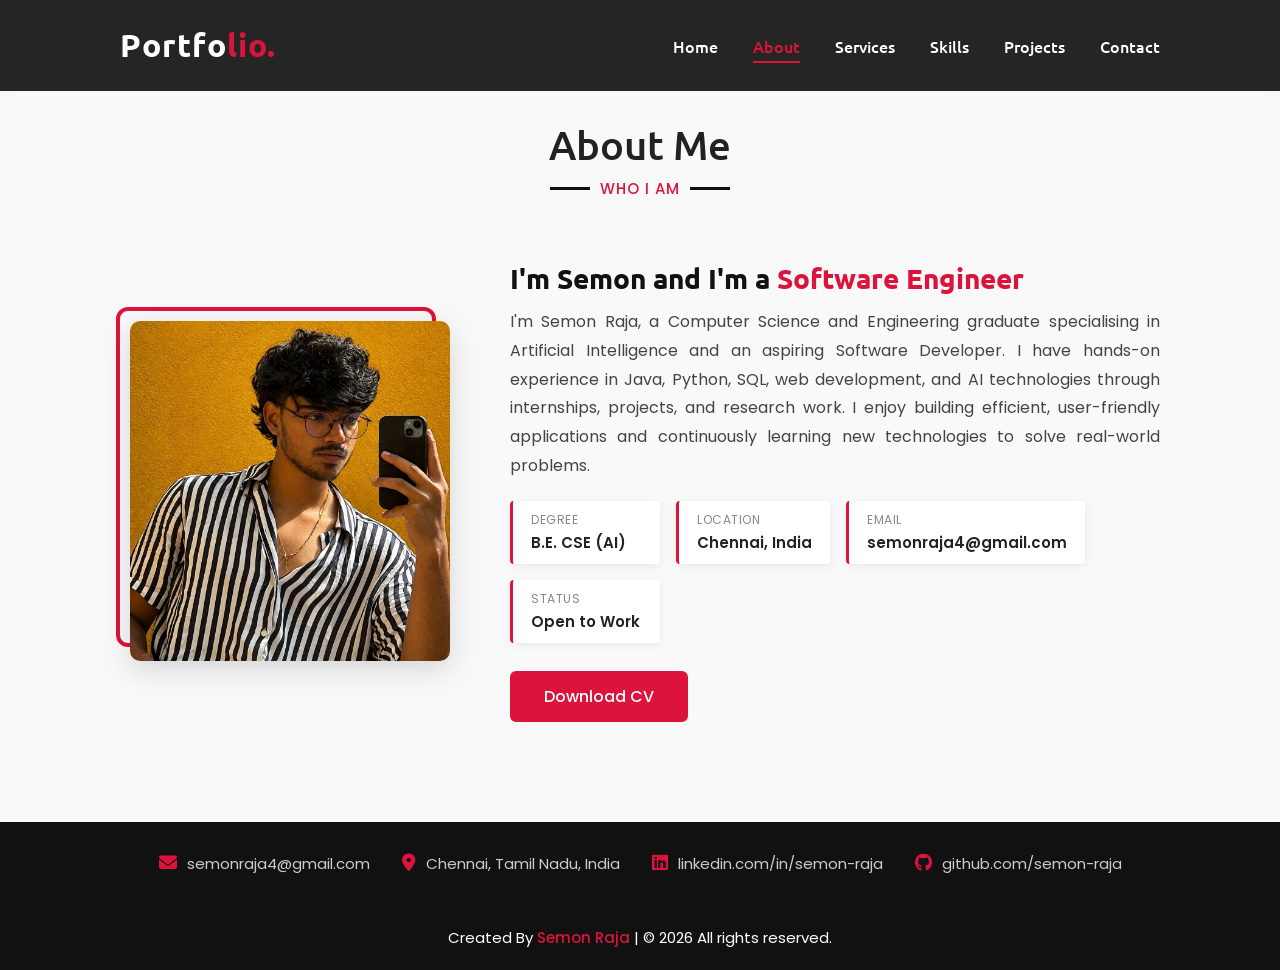
<file: about.html>
<!DOCTYPE html>
<html lang="en">
<head>
    <meta charset="UTF-8">
    <meta name="viewport" content="width=device-width, initial-scale=1.0">
    <title>About Me | Semon Raja</title>
    <link rel="stylesheet" href="style.css">
    <link rel="stylesheet" href="https://cdnjs.cloudflare.com/ajax/libs/font-awesome/6.7.2/css/all.min.css">
</head>
<body>

<!-- ===== NAVBAR ===== -->
<nav class="navbar sticky" id="navbar">
    <div class="max-width">
        <div class="logo"><a href="index.html">Portfo<span>lio.</span></a></div>
        <ul class="menu">
            <li><a href="index.html">Home</a></li>
            <li><a class="active" href="about.html">About</a></li>
            <li><a href="services.html">Services</a></li>
            <li><a href="skills.html">Skills</a></li>
            <li><a href="projects.html">Projects</a></li>
            <li><a href="contact.html">Contact</a></li>
        </ul>
        <div class="menu-btn"><i class="fas fa-bars"></i></div>
    </div>
</nav>

<!-- ===== ABOUT ===== -->
<section class="about" id="about">
    <div class="max-width">
        <h2 class="title">About Me</h2>
        <div class="about-content">
            <div class="column left">
                <div class="about-img-wrapper">
                    <img src="images/profile-1.jpeg" alt="Semon Raja">
                </div>
            </div>
            <div class="column right">
                <div class="text">I'm Semon and I'm a <span>Software Engineer</span></div>
                <p>I'm Semon Raja, a Computer Science and Engineering graduate specialising in Artificial Intelligence and an aspiring Software Developer. I have hands-on experience in Java, Python, SQL, web development, and AI technologies through internships, projects, and research work. I enjoy building efficient, user-friendly applications and continuously learning new technologies to solve real-world problems.</p>
                <div class="about-info">
                    <div class="about-info-item">
                        <div class="label">Degree</div>
                        <div class="value">B.E. CSE (AI)</div>
                    </div>
                    <div class="about-info-item">
                        <div class="label">Location</div>
                        <div class="value">Chennai, India</div>
                    </div>
                    <div class="about-info-item">
                        <div class="label">Email</div>
                        <div class="value">semonraja4@gmail.com</div>
                    </div>
                    <div class="about-info-item">
                        <div class="label">Status</div>
                        <div class="value">Open to Work</div>
                    </div>
                </div>
                <a href="#">Download CV</a>
            </div>
        </div>
    </div>
</section>

<!-- ===== CONTACT STRIP ===== -->
<section class="contact-strip">
    <div class="max-width">
        <div class="strip-items">
            <div class="strip-item">
                <i class="fas fa-envelope"></i>
                <a href="mailto:semonraja4@gmail.com">semonraja4@gmail.com</a>
            </div>
            <div class="strip-item">
                <i class="fas fa-map-marker-alt"></i>
                <span>Chennai, Tamil Nadu, India</span>
            </div>
            <div class="strip-item">
                <i class="fab fa-linkedin"></i>
                <a href="https://linkedin.com/in/semon-raja" target="_blank">linkedin.com/in/semon-raja</a>
            </div>
            <div class="strip-item">
                <i class="fab fa-github"></i>
                <a href="https://github.com/semon-raja" target="_blank">github.com/semon-raja</a>
            </div>
        </div>
    </div>
</section>

<!-- ===== FOOTER ===== -->
<footer>
    <span>
        Created By <a href="https://github.com/semon-raja" target="_blank">Semon Raja</a> | &copy; 2026 All rights reserved.
    </span>
</footer>

<script src="https://code.jquery.com/jquery-3.7.1.min.js"></script>
<script src="script.js"></script>
</body>
</html>
</file>
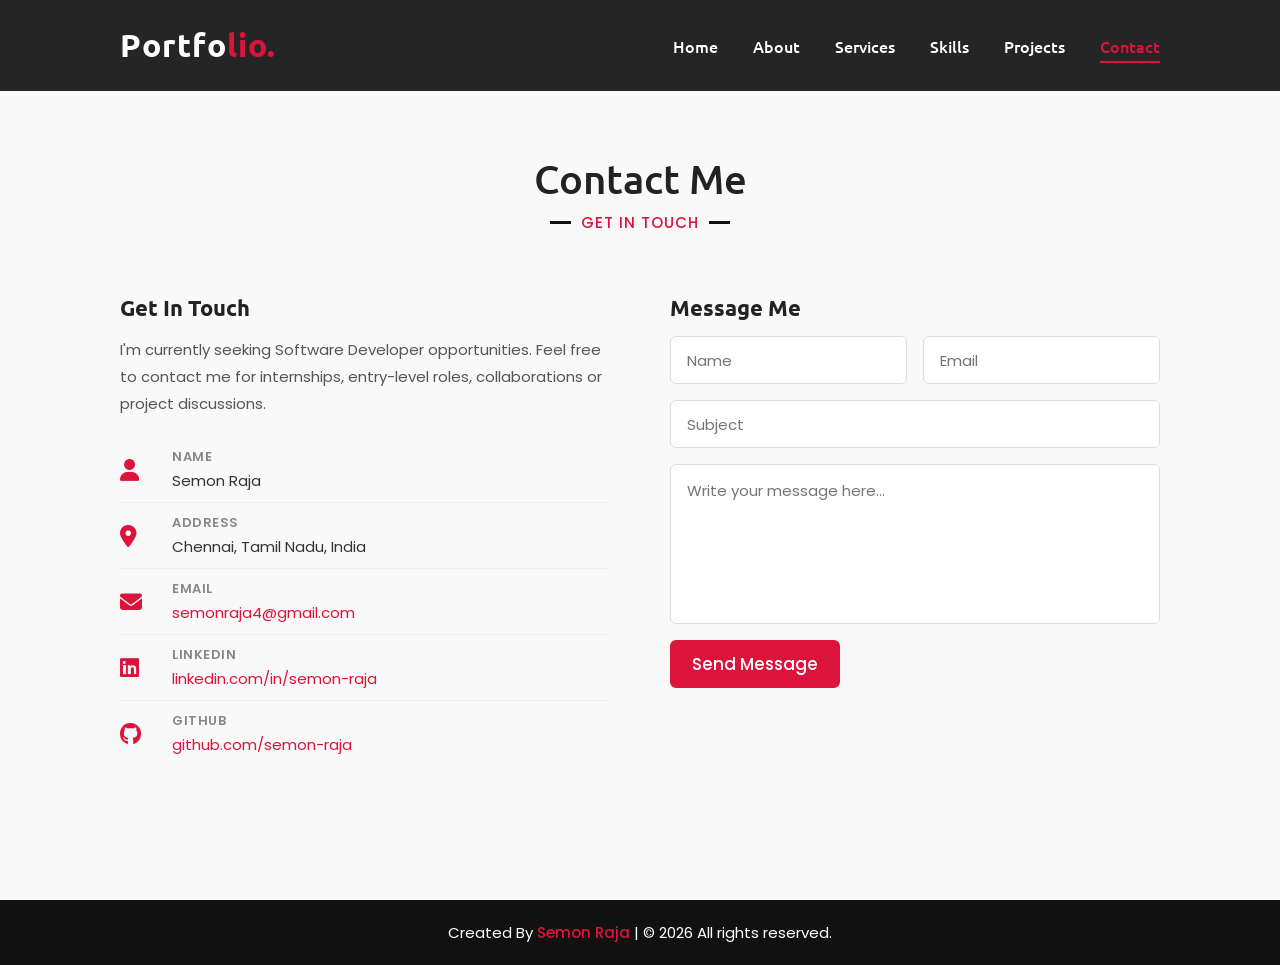
<file: contact.html>
<!DOCTYPE html>
<html lang="en">
<head>
    <meta charset="UTF-8">
    <meta name="viewport" content="width=device-width, initial-scale=1.0">
    <title>Contact | Semon Raja</title>
    <link rel="stylesheet" href="style.css">
    <link rel="stylesheet" href="https://cdnjs.cloudflare.com/ajax/libs/font-awesome/6.7.2/css/all.min.css">
</head>
<body>

<!-- ===== NAVBAR ===== -->
<nav class="navbar sticky" id="navbar">
    <div class="max-width">
        <div class="logo"><a href="index.html">Portfo<span>lio.</span></a></div>
        <ul class="menu">
            <li><a href="index.html">Home</a></li>
            <li><a href="about.html">About</a></li>
            <li><a href="services.html">Services</a></li>
            <li><a href="skills.html">Skills</a></li>
            <li><a href="projects.html">Projects</a></li>
            <li><a class="active" href="contact.html">Contact</a></li>
        </ul>
        <div class="menu-btn"><i class="fas fa-bars"></i></div>
    </div>
</nav>

<!-- ===== CONTACT ===== -->
<section class="contact" id="contact">
    <div class="max-width">
        <h2 class="title">Contact Me</h2>
        <div class="contact-content">
            <div class="column left">
                <div class="text">Get In Touch</div>
                <p>I'm currently seeking Software Developer opportunities. Feel free to contact me for internships, entry-level roles, collaborations or project discussions.</p>
                <div class="icons">
                    <div class="row">
                        <i class="fas fa-user"></i>
                        <div class="info">
                            <div class="head">Name</div>
                            <div class="sub-title">Semon Raja</div>
                        </div>
                    </div>
                    <div class="row">
                        <i class="fas fa-map-marker-alt"></i>
                        <div class="info">
                            <div class="head">Address</div>
                            <div class="sub-title">Chennai, Tamil Nadu, India</div>
                        </div>
                    </div>
                    <div class="row">
                        <i class="fas fa-envelope"></i>
                        <div class="info">
                            <div class="head">Email</div>
                            <div class="sub-title"><a href="mailto:semonraja4@gmail.com">semonraja4@gmail.com</a></div>
                        </div>
                    </div>
                    <div class="row">
                        <i class="fab fa-linkedin"></i>
                        <div class="info">
                            <div class="head">LinkedIn</div>
                            <div class="sub-title"><a href="https://linkedin.com/in/semon-raja" target="_blank">linkedin.com/in/semon-raja</a></div>
                        </div>
                    </div>
                    <div class="row">
                        <i class="fab fa-github"></i>
                        <div class="info">
                            <div class="head">GitHub</div>
                            <div class="sub-title"><a href="https://github.com/semon-raja" target="_blank">github.com/semon-raja</a></div>
                        </div>
                    </div>
                </div>
            </div>
            <div class="column right">
                <div class="text">Message Me</div>
                <form action="#">
                    <div class="fields">
                        <div class="field name">
                            <input type="text" placeholder="Name" required>
                        </div>
                        <div class="field email">
                            <input type="email" placeholder="Email" required>
                        </div>
                    </div>
                    <div class="field">
                        <input type="text" placeholder="Subject" required>
                    </div>
                    <div class="field textarea">
                        <textarea cols="30" rows="10" placeholder="Write your message here..." required></textarea>
                    </div>
                    <div class="button">
                        <button type="submit">Send Message</button>
                    </div>
                </form>
            </div>
        </div>
    </div>
</section>

<!-- ===== FOOTER ===== -->
<footer>
    <span>
        Created By <a href="https://github.com/semon-raja" target="_blank">Semon Raja</a> | &copy; 2026 All rights reserved.
    </span>
</footer>

<script src="https://code.jquery.com/jquery-3.7.1.min.js"></script>
<script src="script.js"></script>
</body>
</html>
</file>
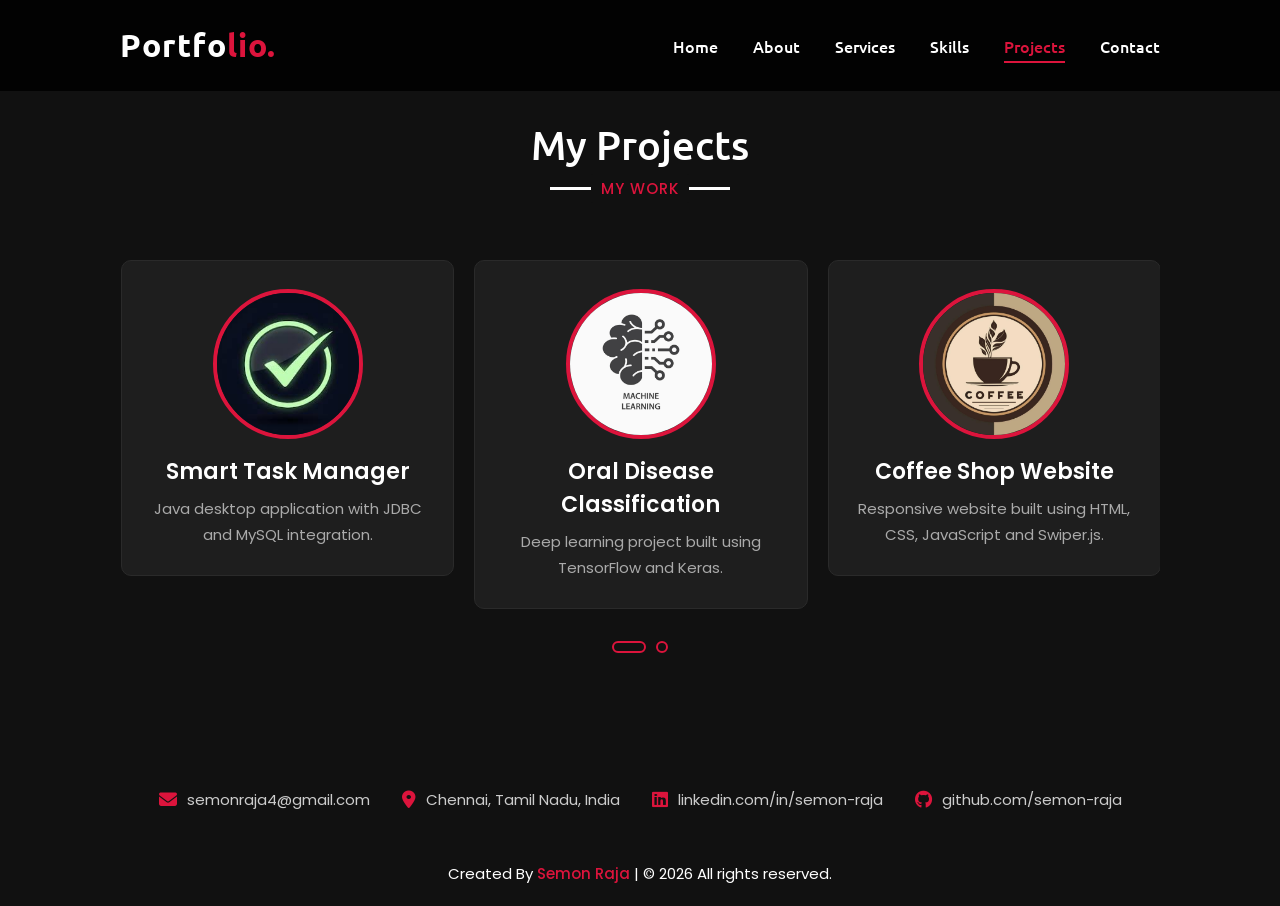
<file: projects.html>
<!DOCTYPE html>
<html lang="en">
<head>
    <meta charset="UTF-8">
    <meta name="viewport" content="width=device-width, initial-scale=1.0">
    <title>Projects | Semon Raja</title>
    <link rel="stylesheet" href="style.css">
    <link rel="stylesheet" href="https://cdnjs.cloudflare.com/ajax/libs/font-awesome/6.7.2/css/all.min.css">
    <link rel="stylesheet" href="https://cdnjs.cloudflare.com/ajax/libs/OwlCarousel2/2.3.4/assets/owl.carousel.min.css">
    <link rel="stylesheet" href="https://cdnjs.cloudflare.com/ajax/libs/OwlCarousel2/2.3.4/assets/owl.theme.default.min.css">
</head>
<body>

<!-- ===== NAVBAR ===== -->
<nav class="navbar sticky" id="navbar">
    <div class="max-width">
        <div class="logo"><a href="index.html">Portfo<span>lio.</span></a></div>
        <ul class="menu">
            <li><a href="index.html">Home</a></li>
            <li><a href="about.html">About</a></li>
            <li><a href="services.html">Services</a></li>
            <li><a href="skills.html">Skills</a></li>
            <li><a class="active" href="projects.html">Projects</a></li>
            <li><a href="contact.html">Contact</a></li>
        </ul>
        <div class="menu-btn"><i class="fas fa-bars"></i></div>
    </div>
</nav>

<!-- ===== PROJECTS ===== -->
<section class="projects" id="projects">
    <div class="max-width">
        <h2 class="title dark-title">My Projects</h2>
        <div class="carousel owl-carousel">
            <div class="card">
                <div class="box">
                    <img src="images/project1.jpg" alt="Smart Task Manager">
                    <div class="text">Smart Task Manager</div>
                    <p>Java desktop application with JDBC and MySQL integration.</p>
                </div>
            </div>
            <div class="card">
                <div class="box">
                    <img src="images/project2.jpg" alt="Oral Disease Classification">
                    <div class="text">Oral Disease Classification</div>
                    <p>Deep learning project built using TensorFlow and Keras.</p>
                </div>
            </div>
            <div class="card">
                <div class="box">
                    <img src="images/project3.jpg" alt="Coffee Shop Website">
                    <div class="text">Coffee Shop Website</div>
                    <p>Responsive website built using HTML, CSS, JavaScript and Swiper.js.</p>
                </div>
            </div>
            <div class="card">
                <div class="box">
                    <img src="images/project4.png" alt="Portfolio Website">
                    <div class="text">Portfolio Website</div>
                    <p>Personal responsive portfolio website.</p>
                </div>
            </div>
        </div>
    </div>
</section>

<!-- ===== CONTACT STRIP ===== -->
<section class="contact-strip">
    <div class="max-width">
        <div class="strip-items">
            <div class="strip-item">
                <i class="fas fa-envelope"></i>
                <a href="mailto:semonraja4@gmail.com">semonraja4@gmail.com</a>
            </div>
            <div class="strip-item">
                <i class="fas fa-map-marker-alt"></i>
                <span>Chennai, Tamil Nadu, India</span>
            </div>
            <div class="strip-item">
                <i class="fab fa-linkedin"></i>
                <a href="https://linkedin.com/in/semon-raja" target="_blank">linkedin.com/in/semon-raja</a>
            </div>
            <div class="strip-item">
                <i class="fab fa-github"></i>
                <a href="https://github.com/semon-raja" target="_blank">github.com/semon-raja</a>
            </div>
        </div>
    </div>
</section>

<!-- ===== FOOTER ===== -->
<footer>
    <span>
        Created By <a href="https://github.com/semon-raja" target="_blank">Semon Raja</a> | &copy; 2026 All rights reserved.
    </span>
</footer>

<script src="https://code.jquery.com/jquery-3.7.1.min.js"></script>
<script src="https://cdnjs.cloudflare.com/ajax/libs/OwlCarousel2/2.3.4/owl.carousel.min.js"></script>
<script src="script.js"></script>
</body>
</html>
</file>
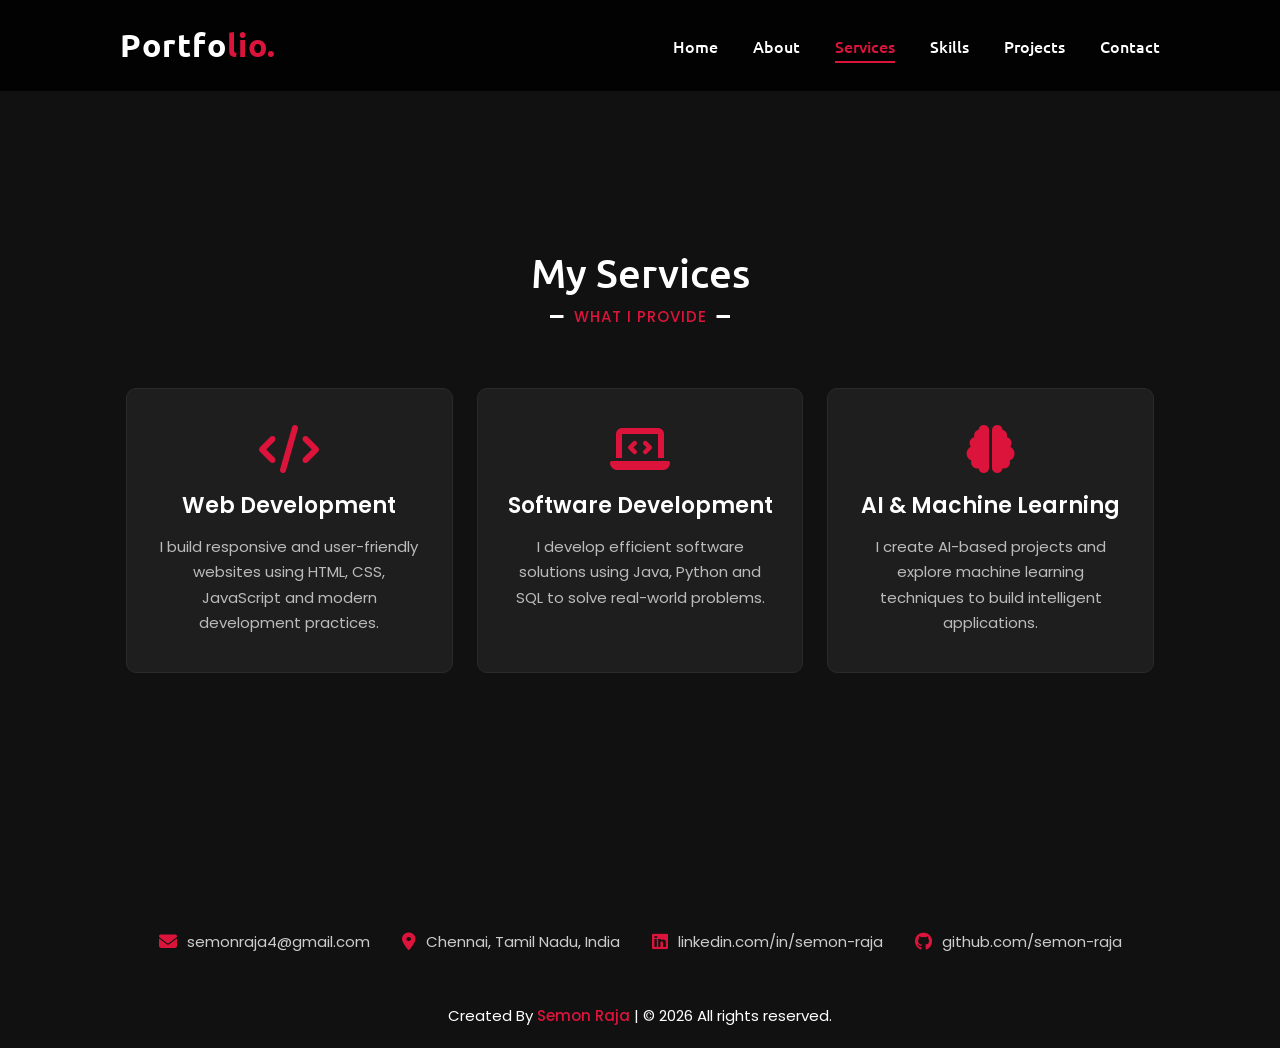
<file: services.html>
<!DOCTYPE html>
<html lang="en">
<head>
    <meta charset="UTF-8">
    <meta name="viewport" content="width=device-width, initial-scale=1.0">
    <title>Services | Semon Raja</title>
    <link rel="stylesheet" href="style.css">
    <link rel="stylesheet" href="https://cdnjs.cloudflare.com/ajax/libs/font-awesome/6.7.2/css/all.min.css">
</head>
<body>

<!-- ===== NAVBAR ===== -->
<nav class="navbar sticky" id="navbar">
    <div class="max-width">
        <div class="logo"><a href="index.html">Portfo<span>lio.</span></a></div>
        <ul class="menu">
            <li><a href="index.html">Home</a></li>
            <li><a href="about.html">About</a></li>
            <li><a class="active" href="services.html">Services</a></li>
            <li><a href="skills.html">Skills</a></li>
            <li><a href="projects.html">Projects</a></li>
            <li><a href="contact.html">Contact</a></li>
        </ul>
        <div class="menu-btn"><i class="fas fa-bars"></i></div>
    </div>
</nav>

<!-- ===== SERVICES ===== -->
<section class="services" id="services">
    <div class="max-width">
        <h2 class="title dark-title">My Services</h2>
        <div class="services-content">
            <div class="card">
                <div class="box">
                    <i class="fas fa-code"></i>
                    <div class="text">Web Development</div>
                    <p>I build responsive and user-friendly websites using HTML, CSS, JavaScript and modern development practices.</p>
                </div>
            </div>
            <div class="card">
                <div class="box">
                    <i class="fas fa-laptop-code"></i>
                    <div class="text">Software Development</div>
                    <p>I develop efficient software solutions using Java, Python and SQL to solve real-world problems.</p>
                </div>
            </div>
            <div class="card">
                <div class="box">
                    <i class="fas fa-brain"></i>
                    <div class="text">AI & Machine Learning</div>
                    <p>I create AI-based projects and explore machine learning techniques to build intelligent applications.</p>
                </div>
            </div>
        </div>
    </div>
</section>

<!-- ===== CONTACT STRIP ===== -->
<section class="contact-strip">
    <div class="max-width">
        <div class="strip-items">
            <div class="strip-item">
                <i class="fas fa-envelope"></i>
                <a href="mailto:semonraja4@gmail.com">semonraja4@gmail.com</a>
            </div>
            <div class="strip-item">
                <i class="fas fa-map-marker-alt"></i>
                <span>Chennai, Tamil Nadu, India</span>
            </div>
            <div class="strip-item">
                <i class="fab fa-linkedin"></i>
                <a href="https://linkedin.com/in/semon-raja" target="_blank">linkedin.com/in/semon-raja</a>
            </div>
            <div class="strip-item">
                <i class="fab fa-github"></i>
                <a href="https://github.com/semon-raja" target="_blank">github.com/semon-raja</a>
            </div>
        </div>
    </div>
</section>

<!-- ===== FOOTER ===== -->
<footer>
    <span>
        Created By <a href="https://github.com/semon-raja" target="_blank">Semon Raja</a> | &copy; 2026 All rights reserved.
    </span>
</footer>

<script src="https://code.jquery.com/jquery-3.7.1.min.js"></script>
<script src="script.js"></script>
</body>
</html>
</file>
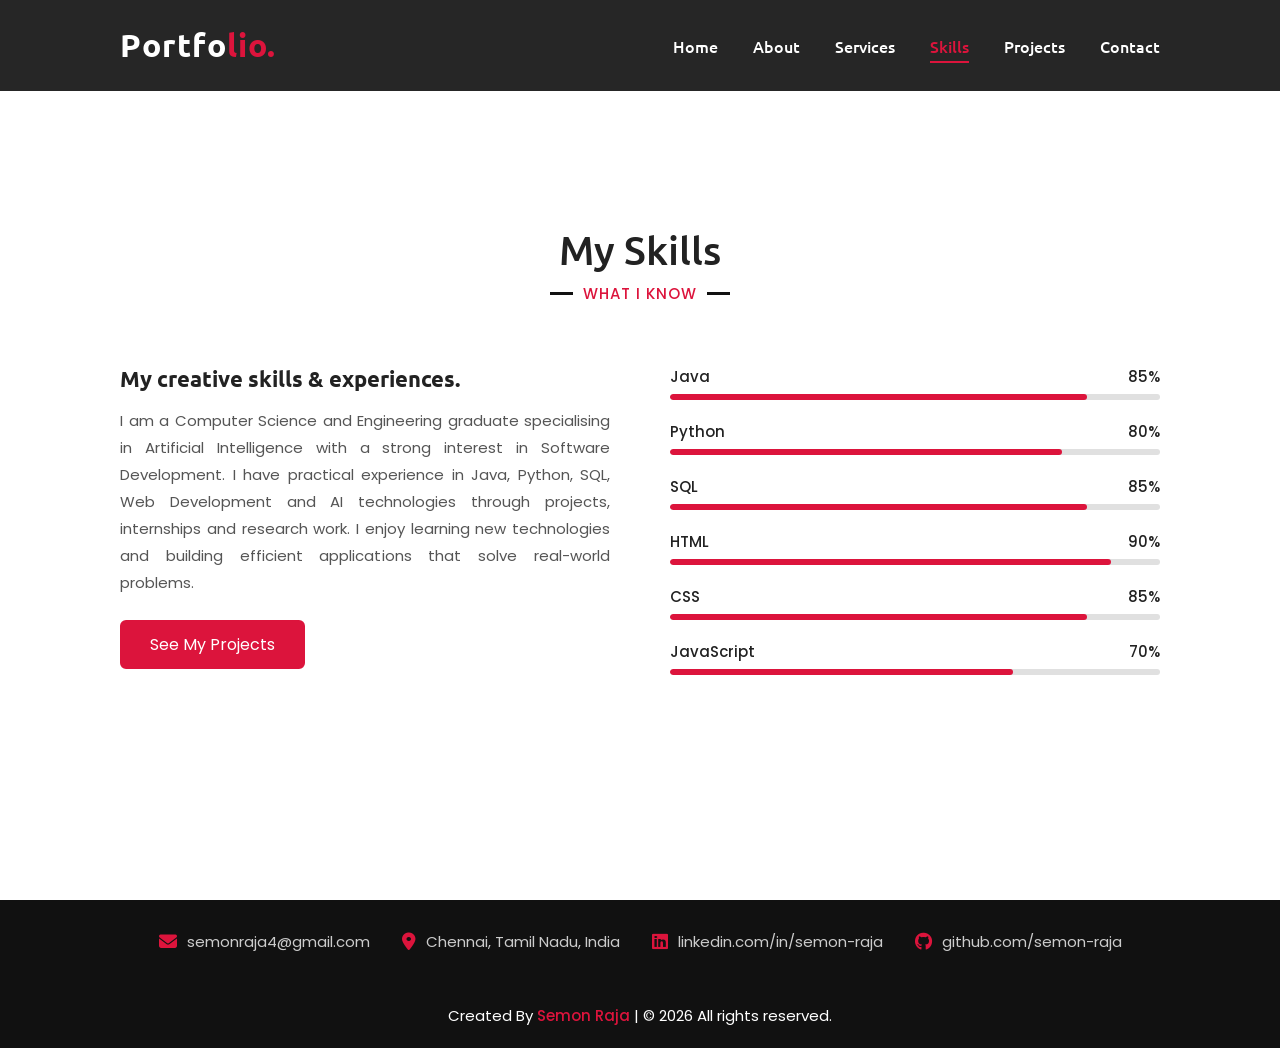
<file: skills.html>
<!DOCTYPE html>
<html lang="en">
<head>
    <meta charset="UTF-8">
    <meta name="viewport" content="width=device-width, initial-scale=1.0">
    <title>Skills | Semon Raja</title>
    <link rel="stylesheet" href="style.css">
    <link rel="stylesheet" href="https://cdnjs.cloudflare.com/ajax/libs/font-awesome/6.7.2/css/all.min.css">
</head>
<body>

<!-- ===== NAVBAR ===== -->
<nav class="navbar sticky" id="navbar">
    <div class="max-width">
        <div class="logo"><a href="index.html">Portfo<span>lio.</span></a></div>
        <ul class="menu">
            <li><a href="index.html">Home</a></li>
            <li><a href="about.html">About</a></li>
            <li><a href="services.html">Services</a></li>
            <li><a class="active" href="skills.html">Skills</a></li>
            <li><a href="projects.html">Projects</a></li>
            <li><a href="contact.html">Contact</a></li>
        </ul>
        <div class="menu-btn"><i class="fas fa-bars"></i></div>
    </div>
</nav>

<!-- ===== SKILLS ===== -->
<section class="skills" id="skills">
    <div class="max-width">
        <h2 class="title">My Skills</h2>
        <div class="skills-content">
            <div class="column left">
                <div class="text">My creative skills & experiences.</div>
                <p>I am a Computer Science and Engineering graduate specialising in Artificial Intelligence with a strong interest in Software Development. I have practical experience in Java, Python, SQL, Web Development and AI technologies through projects, internships and research work. I enjoy learning new technologies and building efficient applications that solve real-world problems.</p>
                <a href="projects.html">See My Projects</a>
            </div>
            <div class="column right">
                <div class="bars">
                    <div class="info"><span>Java</span><span>85%</span></div>
                    <div class="line java"></div>
                </div>
                <div class="bars">
                    <div class="info"><span>Python</span><span>80%</span></div>
                    <div class="line python"></div>
                </div>
                <div class="bars">
                    <div class="info"><span>SQL</span><span>85%</span></div>
                    <div class="line sql"></div>
                </div>
                <div class="bars">
                    <div class="info"><span>HTML</span><span>90%</span></div>
                    <div class="line html"></div>
                </div>
                <div class="bars">
                    <div class="info"><span>CSS</span><span>85%</span></div>
                    <div class="line css"></div>
                </div>
                <div class="bars">
                    <div class="info"><span>JavaScript</span><span>70%</span></div>
                    <div class="line javascript"></div>
                </div>
            </div>
        </div>
    </div>
</section>

<!-- ===== CONTACT STRIP ===== -->
<section class="contact-strip">
    <div class="max-width">
        <div class="strip-items">
            <div class="strip-item">
                <i class="fas fa-envelope"></i>
                <a href="mailto:semonraja4@gmail.com">semonraja4@gmail.com</a>
            </div>
            <div class="strip-item">
                <i class="fas fa-map-marker-alt"></i>
                <span>Chennai, Tamil Nadu, India</span>
            </div>
            <div class="strip-item">
                <i class="fab fa-linkedin"></i>
                <a href="https://linkedin.com/in/semon-raja" target="_blank">linkedin.com/in/semon-raja</a>
            </div>
            <div class="strip-item">
                <i class="fab fa-github"></i>
                <a href="https://github.com/semon-raja" target="_blank">github.com/semon-raja</a>
            </div>
        </div>
    </div>
</section>

<!-- ===== FOOTER ===== -->
<footer>
    <span>
        Created By <a href="https://github.com/semon-raja" target="_blank">Semon Raja</a> | &copy; 2026 All rights reserved.
    </span>
</footer>

<script src="https://code.jquery.com/jquery-3.7.1.min.js"></script>
<script src="script.js"></script>
</body>
</html>
</file>
<file: style.css>
@import url('https://fonts.googleapis.com/css2?family=Poppins:wght@400;500;600;700&family=Ubuntu:wght@400;500;700&display=swap');

/* ===== RESET ===== */
*, *::before, *::after {
    margin: 0;
    padding: 0;
    box-sizing: border-box;
    text-decoration: none;
}

body, html{
    height: 100%;
}


html {
    scroll-behavior: smooth;
}

body {
    font-family: 'Poppins', sans-serif;
    color: #222;
    overflow-x: hidden;
}

/* ===== LAYOUT ===== */
.max-width {
    max-width: 1200px;
    padding: 0 80px;
    margin: auto;
}

section {
    padding: 100px 0;
}

/* ===== SHARED TITLE STYLE ===== */
.title {
    position: relative;
    text-align: center;
    font-size: 40px;
    font-weight: 500;
    margin-bottom: 70px;
    padding-bottom: 20px;
    font-family: 'Ubuntu', sans-serif;
}

.title::before {
    content: "";
    position: absolute;
    bottom: 0;
    left: 50%;
    width: 180px;
    height: 3px;
    background: #111;
    transform: translateX(-50%);
}

/* dark-background title underline */
.dark-title::before { background: #fff; }

.title::after {
    position: absolute;
    bottom: -13px;
    left: 50%;
    font-size: 15px;
    color: crimson;
    background: #fff;
    padding: 3px 10px;
    border-radius: 3px;
    transform: translateX(-50%);
    white-space: nowrap;
    font-family: 'Poppins', sans-serif;
    font-weight: 500;
    letter-spacing: 1px;
    text-transform: uppercase;
}

.dark-title::after { background: #111; }

/* ===== NAVBAR ===== */
.navbar {
    position: fixed;
    width: 100%;
    z-index: 999;
    padding: 25px 0;
    background: rgba(0,0,0,0.85);
    font-family: 'Ubuntu', sans-serif;
    transition: all 0.3s ease;
    backdrop-filter: blur(6px);
}

.navbar.sticky {
    padding: 14px 0;
    background: crimson;
    box-shadow: 0 2px 20px rgba(0,0,0,0.3);
}

.navbar .max-width {
    display: flex;
    align-items: center;
    justify-content: space-between;
}

.navbar .logo a {
    color: #fff;
    font-size: 32px;
    font-weight: 700;
    letter-spacing: 1px;
}

.navbar .logo a span {
    color: crimson;
    transition: color 0.3s ease;
}

.navbar.sticky .logo a span { color: #fff; }

.navbar .menu {
    display: flex;
    align-items: center;
    list-style: none;
}

.navbar .menu li a {
    color: #fff;
    font-size: 16px;
    font-weight: 500;
    margin-left: 35px;
    padding-bottom: 4px;
    border-bottom: 2px solid transparent;
    transition: all 0.3s ease;
}

.navbar .menu li a:hover,
.navbar .menu li a.active {
    color: crimson;
    border-bottom-color: crimson;
}

.navbar.sticky .menu li a:hover,
.navbar.sticky .menu li a.active {
    color: #222;
    border-bottom-color: #222;
}

/* ===== HAMBURGER ===== */
.menu-btn {
    color: #fff;
    font-size: 24px;
    cursor: pointer;
    display: none;
}

/* ===== SCROLL-UP BUTTON ===== */
.scroll-up-btn {
    position: fixed;
    height: 45px;
    width: 42px;
    background: crimson;
    right: 30px;
    bottom: 10px;
    text-align: center;
    line-height: 45px;
    color: #fff;
    z-index: 9999;
    font-size: 28px;
    border-radius: 6px;
    cursor: pointer;
    opacity: 0;
    pointer-events: none;
    transition: all 0.3s ease;
}

.scroll-up-btn.show {
    bottom: 30px;
    opacity: 1;
    pointer-events: auto;
}

.scroll-up-btn:hover { filter: brightness(90%); }

/* ===== HOME ===== */
.home {
    display: flex;
    align-items: center;
    background: url("images/banner.jpg") no-repeat center / cover;
    width: 100%;
    min-height: 100vh;
    color: #fff;
    font-family: 'Ubuntu', sans-serif;
    position: relative;
}

.home::before {
    content: "";
    position: absolute;
    inset: 0;
    background: rgba(0,0,0,0.55);
}

.home .max-width { position: relative;
     z-index: 1; 
}

.home .home-content .text-1 { 
    font-size: 26px; 
    opacity: 0.9; 
}

.home .home-content .text-2 {
    font-size: 72px;
    font-weight: 700;
    margin: 4px 0;
    line-height: 1.1;
}

.home .home-content .text-3 {
    font-size: 38px;
    margin: 6px 0 24px;
}

.home .home-content .text-3 span {
    color: crimson;
    font-weight: 600;
}

.home .home-content a {
    display: inline-block;
    background: crimson;
    color: #fff;
    font-size: 20px;
    text-align: left;
    padding: 12px 36px;
    border-radius: 6px;
    border: 2px solid crimson;
    transition: all 0.3s ease;
    font-family: 'Poppins', sans-serif;
}

.home .home-content a:hover {
    color: crimson;
    background: transparent;
}

/* Sub-page top padding (navbar is always sticky = 64px tall) */
.about,
.services,
.skills,
.projects,
.contact {
    padding-top: 120px;
}

/* On index.html home section needs no extra top padding */
.home + .about,
section.about:first-of-type {
    padding-top: 120px;
}

/* ===== ABOUT ===== */
.about { background: #f9f9f9; }

.about .title::after { content: "WHO I AM"; background: #f9f9f9; }
.about .title::before { background: #111; }

.about .about-content {
    display: flex;
    flex-wrap: wrap;
    gap: 50px;
    align-items: center;
}

/* Left – profile card */
.about .about-content .left {
    flex: 0 0 340px;
    display: flex;
    justify-content: center;
}

.about-img-wrapper {
    position: relative;
    width: 320px;
    height: 340px;
}

.about-img-wrapper::before {
    content: "";
    position: absolute;
    top: -14px;
    left: -14px;
    width: 100%;
    height: 100%;
    border: 4px solid crimson;
    border-radius: 12px;
    z-index: 0;
}

.about-img-wrapper img {
    position: relative;
    z-index: 1;
    width: 100%;
    height: 100%;
    object-fit: cover;
    border-radius: 10px;
    box-shadow: 0 8px 30px rgba(0,0,0,0.15);
}

/* Right – text */
.about .about-content .right { flex: 1; min-width: 280px; }

.about .about-content .right .text {
    font-size: 28px;
    font-weight: 700;
    margin-bottom: 12px;
    color: #111;
    font-family: 'Ubuntu', sans-serif;
}

.about .about-content .right .text span { color: crimson; }

.about .about-content .right p {
    font-size: 16px;
    line-height: 1.8;
    color: #444;
    margin-bottom: 20px;
    text-align: justify;
}

/* Info cards row */
.about-info {
    display: flex;
    flex-wrap: wrap;
    gap: 16px;
    margin: 20px 0 28px;
}

.about-info-item {
    background: #fff;
    border-left: 3px solid crimson;
    padding: 10px 18px;
    border-radius: 4px;
    box-shadow: 0 2px 8px rgba(0,0,0,0.07);
    min-width: 150px;
}

.about-info-item .label {
    font-size: 12px;
    color: #888;
    text-transform: uppercase;
    letter-spacing: 0.5px;
}

.about-info-item .value {
    font-size: 15px;
    font-weight: 600;
    color: #222;
    margin-top: 2px;
}

.about .about-content .right a {
    display: inline-block;
    background: crimson;
    color: #fff;
    font-size: 16px;
    padding: 11px 32px;
    border-radius: 6px;
    border: 2px solid crimson;
    transition: all 0.3s ease;
    font-weight: 500;
}

.about .about-content .right a:hover {
    color: crimson;
    background: transparent;
}

/* ===== SERVICES ===== */
.services {
    display: flex;
    flex-direction: column;
    min-height: 100vh;
    background: #111;
    color: #fff;
    font-family: 'Poppins', sans-serif;
}

.services .title { color: #fff; }
.services .title::before { background: #fff; }
.services .title::after { content: "WHAT I PROVIDE"; background: #111; }

.services .services-content {
    display: flex;
    justify-content: center;
    flex-wrap: wrap;
    gap: 24px;
}

.services .card {
    width: calc(33.33% - 20px);
    min-width: 240px;
    background: #1e1e1e;
    text-align: center;
    border-radius: 10px;
    padding: 36px 28px;
    cursor: pointer;
    transition: all 0.3s ease;
    border: 1px solid #2a2a2a;
}

.services .card:hover { background: crimson; transform: translateY(-6px); }

.services .card i {
    font-size: 48px;
    color: crimson;
    transition: color 0.3s ease;
    margin-bottom: 16px;
}

.services .card:hover i { color: #fff; }

.services .card .text {
    font-size: 22px;
    font-weight: 600;
    margin-bottom: 12px;
}

.services .card p { font-size: 15px; line-height: 1.7; color: #bbb; }
.services .card:hover p { color: #ffe; }

/* ===== SKILLS ===== */
.skills {
    display: flex;
    flex-direction: column;
    min-height: 100vh; 
    background: #fff; 
}

.skills .title::after { content: "WHAT I KNOW"; background: #fff; }

.skills .skills-content {
    display: flex;
    justify-content: space-between;
    flex-wrap: wrap;
    gap: 40px;
}

.skills .skills-content .column { width: calc(50% - 30px); }

.skills .skills-content .left .text {
    font-size: 22px;
    font-weight: 700;
    margin-bottom: 14px;
    font-family: 'Ubuntu', sans-serif;
}

.skills .skills-content .left p {
    font-size: 15px;
    line-height: 1.8;
    color: #555;
    text-align: justify;
    margin-bottom: 24px;
}

.skills .skills-content .left a {
    display: inline-block;
    background: crimson;
    color: #fff;
    font-size: 16px;
    padding: 10px 28px;
    border-radius: 6px;
    border: 2px solid crimson;
    transition: all 0.3s ease;
}

.skills .skills-content .left a:hover { color: crimson; background: transparent; }

.skills .skills-content .right .bars { margin-bottom: 20px; }

.skills .skills-content .right .info {
    display: flex;
    justify-content: space-between;
    margin-bottom: 6px;
    font-size: 15px;
    font-weight: 500;
}

.skills .skills-content .right .line {
    height: 6px;
    width: 100%;
    background: #e0e0e0;
    border-radius: 3px;
    position: relative;
    overflow: hidden;
}

.skills .skills-content .right .line::before {
    content: "";
    position: absolute;
    height: 100%;
    left: 0;
    top: 0;
    background: crimson;
    border-radius: 3px;
    animation: fillBar 1.2s ease forwards;
}

@keyframes fillBar { from { width: 0; } }

.skills .skills-content .right .java::before    { width: 85%; }
.skills .skills-content .right .python::before  { width: 80%; }
.skills .skills-content .right .sql::before     { width: 85%; }
.skills .skills-content .right .html::before    { width: 90%; }
.skills .skills-content .right .css::before     { width: 85%; }
.skills .skills-content .right .javascript::before { width: 70%; }

/* ===== PROJECTS ===== */
.projects {
    background: #111;
    color: #fff;
    font-family: 'Poppins', sans-serif;
}

.projects .title { color: #fff; }
.projects .title::before { background: #fff; }
.projects .title::after { content: "MY WORK"; background: #111; }

.projects .carousel .card {
    background: #1e1e1e;
    border-radius: 10px;
    padding: 28px 24px;
    text-align: center;
    transition: all 0.3s ease;
    border: 1px solid #2a2a2a;
}

.projects .carousel .card:hover {
    background: crimson;
    transform: translateY(-4px);
}

.projects .carousel .card .box {
    display: flex;
    flex-direction: column;
    align-items: center;
}

.projects .carousel .card img {
    width: 150px;
    height: 150px;
    object-fit: cover;
    border-radius: 50%;
    border: 4px solid crimson;
    transition: border-color 0.3s ease;
    margin-bottom: 16px;
}

.projects .carousel .card:hover img { border-color: #fff; }

.projects .carousel .card .text {
    font-size: 22px;
    font-weight: 600;
    margin-bottom: 8px;
}

.projects .carousel .card p { font-size: 15px; 
    line-height: 1.7; 
    color: #aaa; 
}
.projects .carousel .card:hover p { 
    color: #ffe; 
}


/* Owl dots */
.owl-dots { 
    text-align: center; 
    margin-top: 24px; 
}

.owl-dot {
    height: 12px;
    width: 12px;
    margin: 0 5px;
    border-radius: 50%;
    outline: none;
    border: 2px solid crimson !important;
    transition: all 0.3s ease;
    display: inline-block;
    cursor: pointer;
}

.owl-dot.active { 
    width: 34px; 
    border-radius: 14px; 
    background: crimson; 
}
.owl-dot:hover  { 
    background: crimson; 
}

/* ===== CONTACT ===== */
.contact {
    display: flex;
    flex-direction: column;
    min-height: 100vh; 
    background: #f9f9f9; 
    font-family: 'Poppins', sans-serif; }

.contact .title::after { content: "GET IN TOUCH"; background: #f9f9f9; }

.contact .contact-content {
    display: flex;
    justify-content: space-between;
    flex-wrap: wrap;
    gap: 40px;
}

.contact .contact-content .column { width: calc(50% - 30px); }

.contact .contact-content .text {
    font-size: 22px;
    font-weight: 700;
    margin-bottom: 14px;
    font-family: 'Ubuntu', sans-serif;
}

.contact .contact-content .left p {
    font-size: 15px;
    line-height: 1.8;
    color: #555;
    margin-bottom: 20px;
}

.contact .contact-content .left .icons { margin-top: 10px; }

.contact .contact-content .row {
    display: flex;
    align-items: center;
    padding: 10px 0;
    border-bottom: 1px solid #eee;
}

.contact .contact-content .row:last-child { border-bottom: none; }

.contact .contact-content .row i {
    font-size: 22px;
    color: crimson;
    width: 36px;
    flex-shrink: 0;
}

.contact .contact-content .row .info { margin-left: 16px; }

.contact .contact-content .row .info .head {
    font-size: 13px;
    font-weight: 600;
    text-transform: uppercase;
    color: #888;
    letter-spacing: 0.5px;
}

.contact .contact-content .row .info .sub-title {
    font-size: 15px;
    color: #333;
    margin-top: 2px;
}

.contact .contact-content .row .info .sub-title a { color: crimson; }
.contact .contact-content .row .info .sub-title a:hover { text-decoration: underline; }

/* Form */
.contact .right form .fields { display: flex; gap: 16px; }

.contact .right form .field,
.contact .right form .fields .field {
    height: 48px;
    width: 100%;
    margin-bottom: 16px;
}

.contact .right form .field.textarea { height: 160px; }

.contact .right form input,
.contact .right form textarea {
    width: 100%;
    height: 100%;
    border: 1px solid #ddd;
    border-radius: 6px;
    outline: none;
    padding: 0 16px;
    font-size: 15px;
    font-family: 'Poppins', sans-serif;
    transition: border-color 0.3s ease;
    background: #fff;
}

.contact .right form input:focus,
.contact .right form textarea:focus {
    border-color: crimson;
}

.contact .right form textarea {
    padding-top: 14px;
    resize: none;
}

.contact .right form button {
    width: 170px;
    height: 48px;
    border: 2px solid crimson;
    background: crimson;
    color: #fff;
    font-size: 17px;
    font-family: 'Poppins', sans-serif;
    font-weight: 500;
    border-radius: 6px;
    cursor: pointer;
    transition: all 0.3s ease;
}

.contact .right form button:hover {
    color: crimson;
    background: transparent;
}

/* ===== CONTACT STRIP (sub-pages) ===== */
.contact-strip {
    background: #111;
    padding: 30px 0;
}

.contact-strip .strip-items {
    display: flex;
    flex-wrap: wrap;
    justify-content: center;
    gap: 32px;
}

.contact-strip .strip-item {
    display: flex;
    align-items: center;
    gap: 10px;
    color: #ccc;
    font-size: 15px;
}

.contact-strip .strip-item i {
    color: crimson;
    font-size: 18px;
}

.contact-strip .strip-item a {
    color: #ccc;
    transition: color 0.3s ease;
}

.contact-strip .strip-item a:hover { color: crimson; }

@media (max-width: 600px) {
    .contact-strip .strip-items { flex-direction: column; align-items: flex-start; padding: 0 20px; }
}

/* ===== FOOTER ===== */
footer {
    width: 100%;
    background: #111;
    color: #fff;
    text-align: center;
    padding: 20px;
    font-family: 'Poppins', sans-serif;
}

footer span { font-size: 15px; }

footer span a {
    color: crimson;
    font-weight: 500;
    transition: color 0.3s ease;
}

footer span a:hover { text-decoration: underline; }

/* ===== RESPONSIVE ===== */
@media (max-width: 1024px) {
    .max-width { padding: 0 50px; }
    .services .card { width: calc(50% - 12px); }
}

@media (max-width: 947px) {
    .menu-btn { display: block; }

    .menu-btn i.active::before { content: "\f00d"; }

    .navbar .menu {
        position: fixed;
        height: 100vh;
        width: 100%;
        left: -100%;
        top: 0;
        background: #111;
        flex-direction: column;
        justify-content: center;
        align-items: center;
        transition: left 0.3s ease;
        z-index: 998;
    }

    .navbar .menu.active { left: 0; }

    .navbar .menu li a {
        display: block;
        margin: 16px 0;
        font-size: 24px;
    }

    .home .home-content .text-2 { font-size: 60px; }
    .home .home-content .text-3 { font-size: 32px; }

    .about .about-content .left { flex: 0 0 100%; }
    .about-img-wrapper { width: 260px; height: 280px; margin: auto; }

    .about .about-content .right { width: 100%; }

    .skills .skills-content .column { width: 100%; }
    .skills .skills-content .left { margin-bottom: 20px; }

    .contact .contact-content .column { width: 100%; }
    .contact .contact-content .left { margin-bottom: 20px; }
}

@media (max-width: 690px) {
    .max-width { padding: 0 20px; }

    section { padding: 80px 0; }

    .home { background-color: #000; background-image: none; }
    .home .home-content .text-2 { font-size: 48px; }
    .home .home-content .text-3 { font-size: 26px; }
    .home .home-content a { font-size: 18px; padding: 10px 28px; }

    .title { font-size: 32px; }

    .services .services-content { flex-direction: column; align-items: center; }
    .services .card { width: 100%; min-width: unset; }

    .contact .right form .fields { flex-direction: column; gap: 0; }
}

@media (max-width: 480px) {
    .home .home-content .text-2 { font-size: 38px; }
    .home .home-content .text-3 { font-size: 22px; }
    .about-img-wrapper { width: 220px; height: 240px; }
}
</file>
